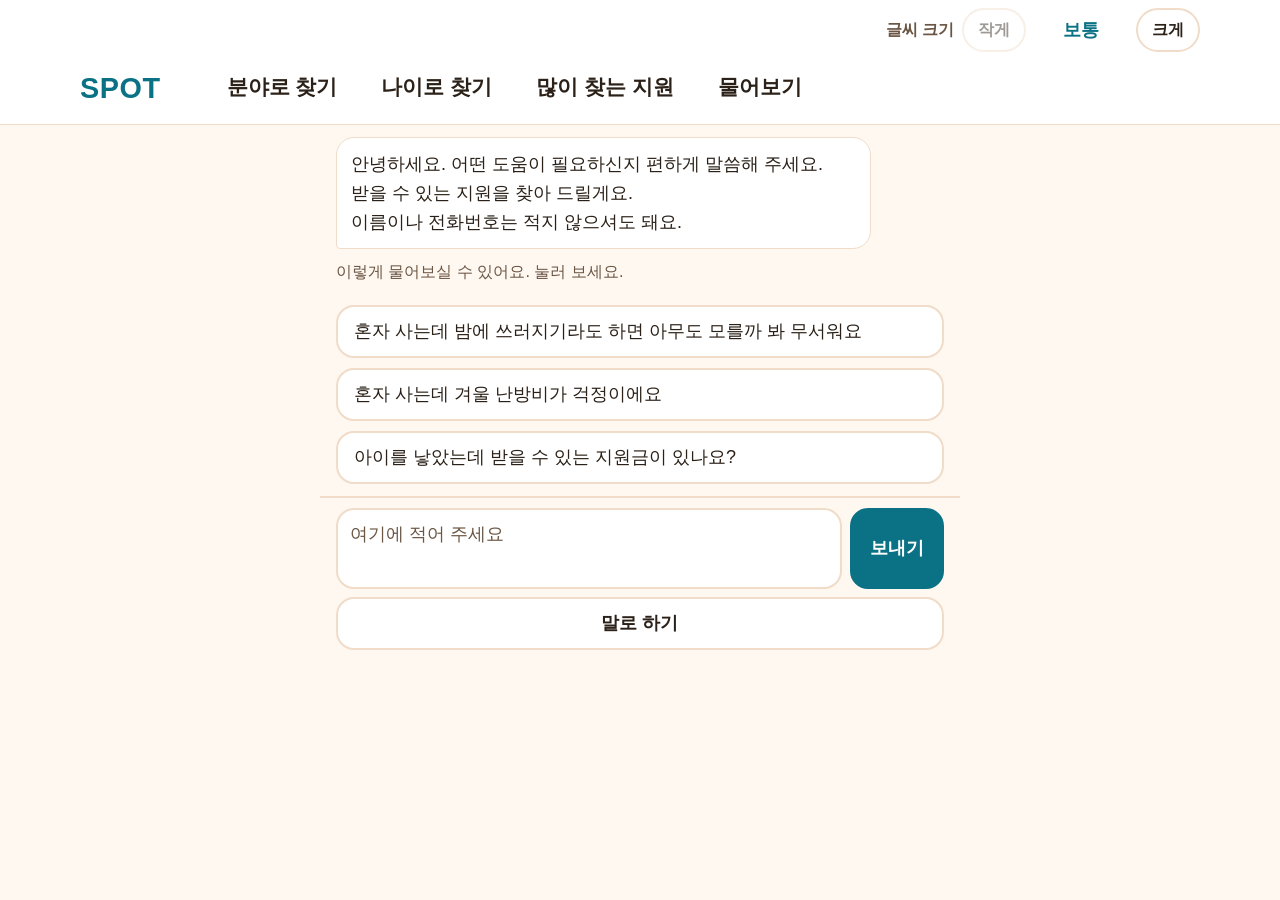
<file: web/chat.html>
<!DOCTYPE html>
<html lang="ko">
<head>
  <meta charset="UTF-8">
  <meta name="viewport" content="width=device-width, initial-scale=1">
  <title>물어보기 - SPOT</title>
  <link rel="manifest" href="manifest.webmanifest">
  <meta name="theme-color" content="#fff8f1">
  <link rel="icon" type="image/png" sizes="32x32" href="icons/favicon-32.png">
  <link rel="apple-touch-icon" href="icons/apple-touch-icon.png">
  <link rel="stylesheet" href="css/style.css">
  <script src="js/settings.js"></script>
</head>
<body>
  <div class="page chat-page">

    <main id="log" class="chat-log" aria-live="polite"></main>

    <form id="form" class="chat-form">
      <label for="message" class="sr-only">궁금한 점을 적어 주세요</label>
      <textarea id="message" rows="2" maxlength="300" placeholder="여기에 적어 주세요"></textarea>
      <button type="submit" class="btn btn-primary" id="send">보내기</button>
      <button type="button" class="btn mic" id="mic" hidden>말로 하기</button>
    </form>
  </div>

  <script src="js/nav.js"></script>
  <script src="js/api.js"></script>
  <script src="js/chat.js"></script>
</body>
</html>
</file>
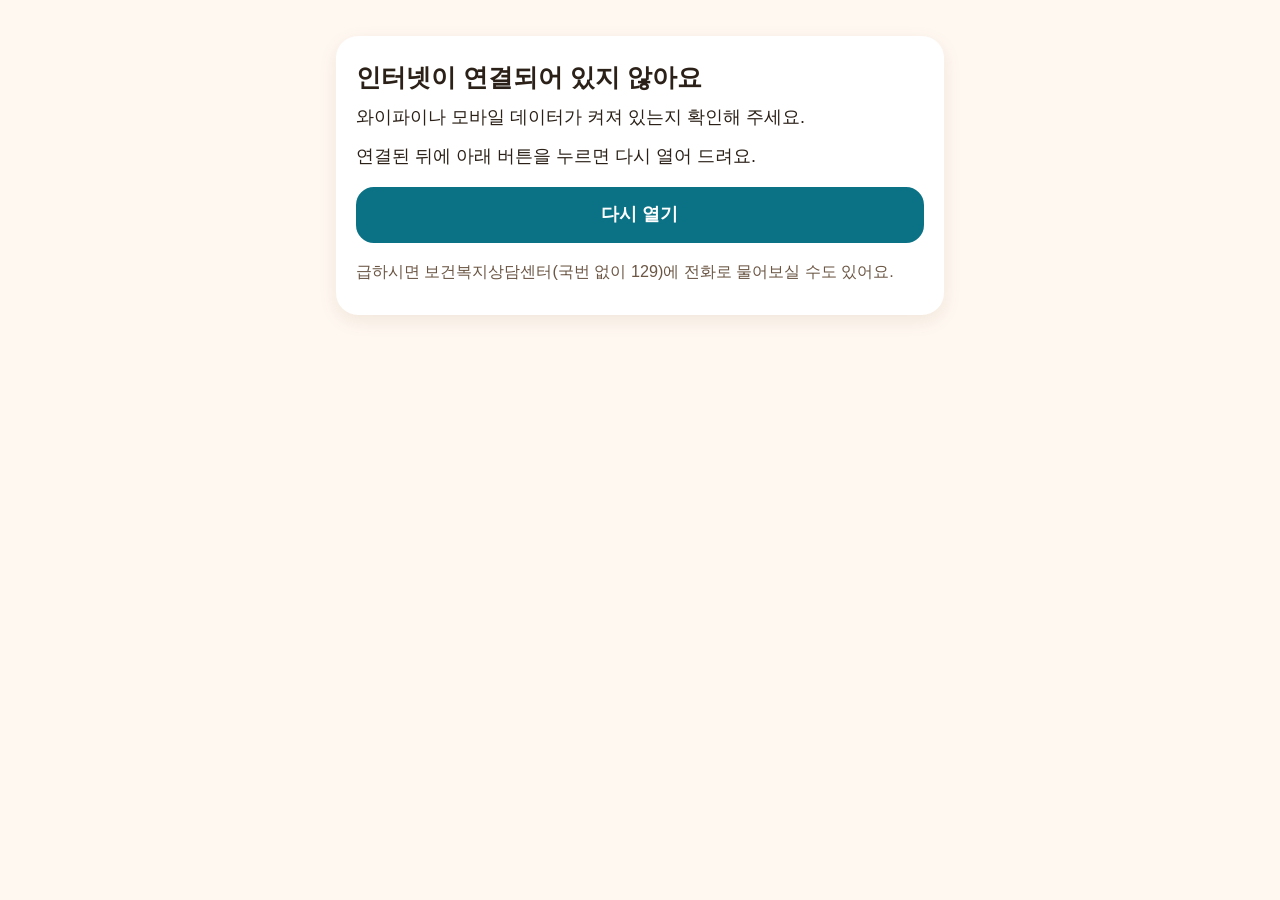
<file: web/offline.html>
<!DOCTYPE html>
<html lang="ko">
<head>
  <meta charset="UTF-8">
  <meta name="viewport" content="width=device-width, initial-scale=1">
  <title>인터넷 연결 확인 - SPOT</title>
  <meta name="theme-color" content="#fff8f1">
  <link rel="icon" type="image/png" sizes="32x32" href="icons/favicon-32.png">
  <link rel="stylesheet" href="css/style.css">
  <script src="js/settings.js"></script>
</head>
<body>
  <!-- 인터넷이 끊겼는데 저장해 둔 화면도 없을 때 서비스 워커가 대신 보여 주는 화면 -->
  <div class="page">
    <main class="card offline-page">
      <h1>인터넷이 연결되어 있지 않아요</h1>
      <p>와이파이나 모바일 데이터가 켜져 있는지 확인해 주세요.</p>
      <p>연결된 뒤에 아래 버튼을 누르면 다시 열어 드려요.</p>
      <button type="button" class="btn btn-primary" onclick="location.reload()">다시 열기</button>
      <p class="muted">급하시면 보건복지상담센터(국번 없이 129)에 전화로 물어보실 수도 있어요.</p>
    </main>
  </div>
</body>
</html>
</file>
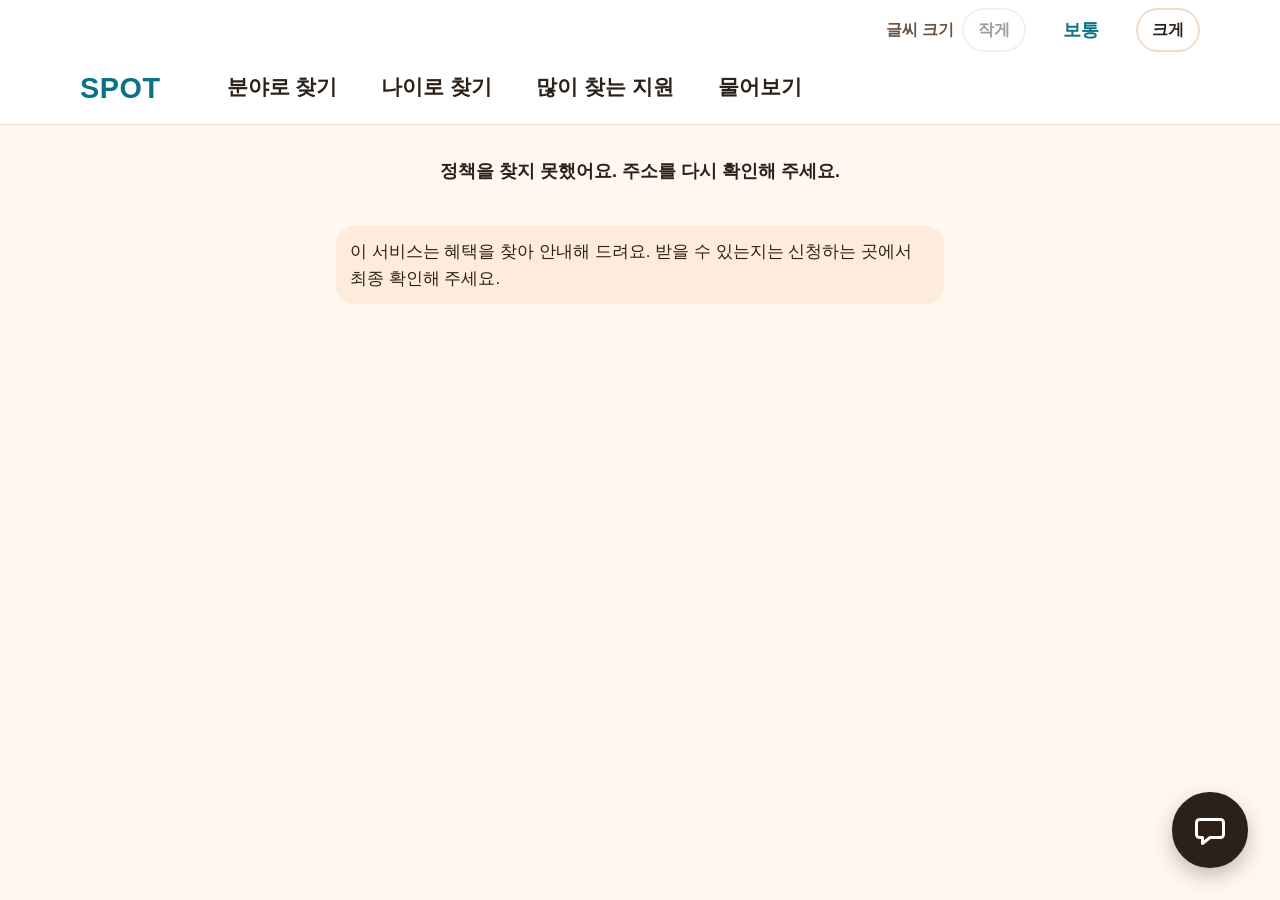
<file: web/policy.html>
<!DOCTYPE html>
<html lang="ko">
<head>
  <meta charset="UTF-8">
  <meta name="viewport" content="width=device-width, initial-scale=1">
  <title>지원 자세히 보기 - SPOT</title>
  <link rel="manifest" href="manifest.webmanifest">
  <meta name="theme-color" content="#fff8f1">
  <link rel="icon" type="image/png" sizes="32x32" href="icons/favicon-32.png">
  <link rel="apple-touch-icon" href="icons/apple-touch-icon.png">
  <link rel="stylesheet" href="css/style.css">
  <script src="js/settings.js"></script>
</head>
<body>
  <div class="page has-fab">

    <main id="main" aria-live="polite"></main>

    <p class="notice">이 서비스는 혜택을 찾아 안내해 드려요. 받을 수 있는지는 신청하는 곳에서 최종 확인해 주세요.</p>
  </div>

  <a class="chat-fab" href="chat.html" aria-label="궁금한 것 물어보기"><svg class="fab-icon" aria-hidden="true" viewBox="0 0 24 24"><path d="M5 5h14a2 2 0 0 1 2 2v8a2 2 0 0 1-2 2h-7l-5 4v-4H5a2 2 0 0 1-2-2V7a2 2 0 0 1 2-2z"/></svg><span class="fab-label">물어보기</span></a>

  <script src="js/nav.js"></script>
  <script src="js/api.js"></script>
  <script src="js/policy.js"></script>
  <script src="js/fab.js"></script>
</body>
</html>
</file>
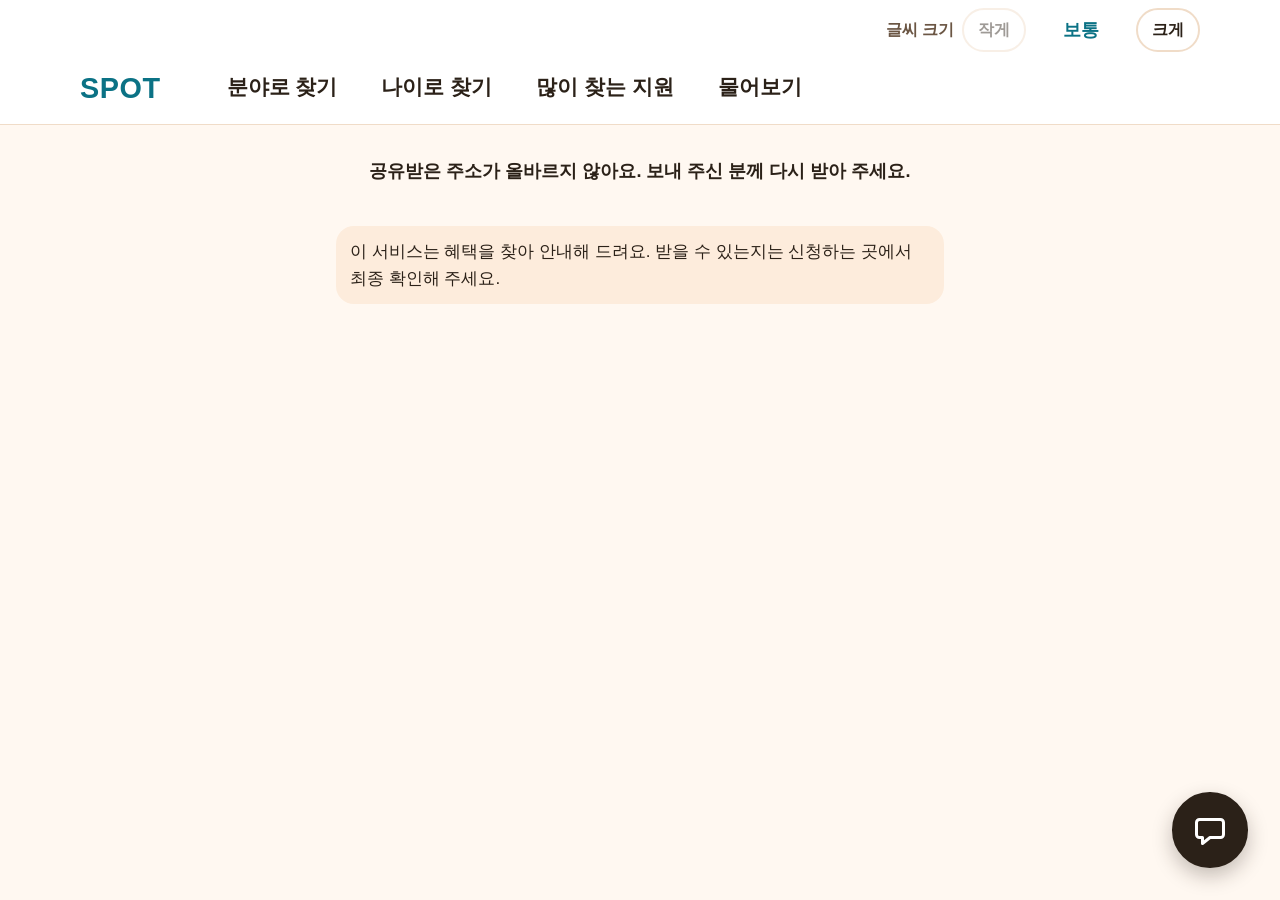
<file: web/share.html>
<!DOCTYPE html>
<html lang="ko">
<head>
  <meta charset="UTF-8">
  <meta name="viewport" content="width=device-width, initial-scale=1">
  <title>가족이 찾은 정부 지원 - SPOT</title>
  <!-- 카카오톡 등에서 링크를 보냈을 때 보이는 미리보기 -->
  <meta property="og:type" content="website">
  <meta property="og:title" content="가족이 찾은 정부 지원을 확인해 보세요">
  <meta property="og:description" content="SPOT에서 찾은, 확인해 볼 만한 정부·지자체 지원이에요. 눌러서 자세히 보세요.">
  <meta property="og:image" content="icons/icon-512.png">
  <link rel="manifest" href="manifest.webmanifest">
  <meta name="theme-color" content="#fff8f1">
  <link rel="icon" type="image/png" sizes="32x32" href="icons/favicon-32.png">
  <link rel="apple-touch-icon" href="icons/apple-touch-icon.png">
  <link rel="stylesheet" href="css/style.css">
  <script src="js/settings.js"></script>
</head>
<body>
  <div class="page has-fab">

    <main id="main" aria-live="polite"></main>

    <p class="notice">이 서비스는 혜택을 찾아 안내해 드려요. 받을 수 있는지는 신청하는 곳에서 최종 확인해 주세요.</p>
  </div>

  <a class="chat-fab" href="chat.html" aria-label="궁금한 것 물어보기"><svg class="fab-icon" aria-hidden="true" viewBox="0 0 24 24"><path d="M5 5h14a2 2 0 0 1 2 2v8a2 2 0 0 1-2 2h-7l-5 4v-4H5a2 2 0 0 1-2-2V7a2 2 0 0 1 2-2z"/></svg><span class="fab-label">물어보기</span></a>

  <script src="js/nav.js"></script>
  <script src="js/api.js"></script>
  <script src="js/share.js"></script>
  <script src="js/fab.js"></script>
</body>
</html>
</file>
<file: web/css/style.css>
/* SPOT 공통 스타일 — 모바일 우선, 큰 글씨, 큰 버튼
   디자인: "C. 따뜻한 파스텔" (2026-11-18) — 크림색 바탕, 청록 강조색, 분야마다 파스텔 동그라미, 둥근 모양 */

:root {
  --bg: #fff8f1;              /* 크림색 바탕 */
  --surface: #ffffff;
  --text: #2b2118;            /* 따뜻한 짙은 갈색 (검정 대신) */
  --muted: #6b5644;
  --line: #f0dcc8;
  --primary: #0b7285;         /* 청록 */
  --primary-dark: #095c6b;    /* 누르고 있을 때 */
  --primary-text: #ffffff;
  --soft: #fdecdc;
  --warn-bg: #fff0d4;
  --warn-text: #6b3b00;
  --private-bg: #e3f2f4;       /* 민간 지원 표시 (정부 지원과 구분) */
  --private-text: #095c6b;
  --fab-bg: #2b2118;          /* 물어보기 버튼 */
  --card-line: transparent;   /* 카드는 테두리 대신 그림자 */
  --shadow: 0 6px 18px rgba(120, 80, 40, 0.10);
  --radius: 18px;
  font-size: 18px;            /* 기본 글자 크기. 다른 크기는 모두 rem 으로 잡는다 */
}

* { box-sizing: border-box; }

html { -webkit-text-size-adjust: 100%; }

body {
  margin: 0;
  background: var(--bg);
  color: var(--text);
  font-family: "Pretendard", "Apple SD Gothic Neo", "Malgun Gothic", "Noto Sans KR", sans-serif;
  line-height: 1.6;
  word-break: keep-all;       /* 낱말 중간에서 줄이 바뀌지 않게 */
  overflow-wrap: anywhere;    /* 긴 주소·영문은 화면 밖으로 나가지 않게 */
}

.page {
  max-width: 640px;
  margin: 0 auto;
  padding: 12px 16px 32px;
}

/* ---------- 모든 화면 맨 위 머리줄 (js/nav.js) ----------
   휴대폰: 왼쪽 "SPOT"(누르면 시작 화면), 오른쪽 "글씨 크기 [작게] [크게]". 메뉴는 컴퓨터에서만.
   ([← 뒤로] [처음으로] 버튼 줄은 2026-11-18 사용자 요청으로 뺐다) */

.site-nav {
  display: flex;
  flex-wrap: wrap;
  align-items: center;
  justify-content: space-between;
  gap: 8px;
  max-width: 640px;
  margin: 0 auto;
  padding: 12px 16px 4px;
}
.site-nav-inner { order: 1; }
.nav-util { order: 2; }
.site-menu { display: none; }
.site-logo { font-size: 1.45rem; font-weight: 800; letter-spacing: 0.02em; color: var(--primary); text-decoration: none; }
.nav-font { gap: 6px; }
.nav-font .font-level { position: absolute; width: 1px; height: 1px; overflow: hidden; clip-path: inset(50%); white-space: nowrap; }
.nav-pill {
  min-height: 44px;
  padding: 0 14px;
  border: 2px solid var(--line);
  border-radius: 999px;
  background: var(--surface);
  color: var(--text);
  font: inherit;
  font-size: 0.9rem;
  font-weight: 700;
  cursor: pointer;
}
/* 컴퓨터의 작은 채팅 창 안에서는 머리줄을 숨긴다 */
.embed .site-nav { display: none; }

/* 조건 고르기의 [← 앞 단계로] */
.step-back { margin-top: 8px; color: var(--muted); }

/* ---------- 버튼 ---------- */

.btn {
  display: flex;
  align-items: center;
  justify-content: center;
  width: 100%;
  min-height: 56px;
  padding: 10px 16px;
  border: 2px solid var(--line);
  border-radius: var(--radius);
  background: var(--surface);
  color: var(--text);
  font: inherit;
  font-weight: 600;
  text-align: center;
  text-decoration: none;
  cursor: pointer;
}

.btn:active { background: var(--soft); }
.btn:focus-visible, a:focus-visible { outline: 3px solid var(--primary); outline-offset: 2px; }
.btn[disabled] { color: var(--muted); background: #f5ece3; cursor: default; }

.btn-primary { background: var(--primary); border-color: var(--primary); color: var(--primary-text); }
.btn-primary:active { background: var(--primary-dark); }
.btn-quiet { min-height: 48px; font-weight: 500; }
.btn-big { min-height: 96px; font-size: 1.3rem; }

.stack { display: grid; gap: 10px; }
.row { display: grid; grid-template-columns: 1fr 1fr; gap: 10px; }

/* ---------- 글 ---------- */

h1 { font-size: 1.5rem; line-height: 1.35; margin: 4px 0 8px; }
h2 { font-size: 1.15rem; margin: 0 0 6px; }
p { margin: 0 0 10px; }

.lead { color: var(--muted); margin-bottom: 16px; }
.muted { color: var(--muted); font-size: 0.9rem; }
.step-count { color: var(--primary); font-weight: 700; margin: 0; }
.status { padding: 20px 4px; text-align: center; font-weight: 600; }
.notice {
  margin-top: 20px;
  padding: 12px 14px;
  border-radius: var(--radius);
  background: var(--soft);
  font-size: 0.95rem;
}

/* ---------- 시작 화면, 검색창 ---------- */

/* 선으로 그린 그림 (분야 버튼, 물어보기 버튼) */
.tile svg, .fab-icon {
  flex: none;
  width: 1.55rem;
  height: 1.55rem;
  fill: none;
  stroke: currentColor;
  stroke-width: 2;
  stroke-linecap: round;
  stroke-linejoin: round;
}

/* 시작 화면 위쪽: 이름과 화면 설정, 인사, 큰 제목, 검색창 */
.page.home { padding-top: 0; }
.hero {
  display: grid;
  gap: 16px;
  padding: 16px 0 8px;
  color: var(--text);
}
.hero-top { display: flex; align-items: center; justify-content: space-between; }
.brand { margin: 0; font-size: 1.45rem; font-weight: 800; letter-spacing: 0.02em; color: var(--primary); }
.hero-greet { display: grid; gap: 4px; }
.hello { margin: 0; color: var(--muted); font-weight: 500; }
.hero h1 { margin: 0; font-size: 1.5rem; line-height: 1.38; font-weight: 800; }
/* 화면 설정 알약 버튼 */
.hero-pill {
  display: flex;
  align-items: center;
  gap: 6px;
  min-height: 44px;
  padding: 0 14px;
  border: 2px solid var(--line);
  border-radius: 999px;
  background: var(--surface);
  color: var(--text);
  font: inherit;
  font-size: 0.9rem;
  font-weight: 700;
  text-decoration: none;
  cursor: pointer;
}
.hero-toggles { display: flex; flex-wrap: wrap; justify-content: flex-end; gap: 8px; }
.hero-top { flex-wrap: wrap; gap: 8px; }   /* 글씨를 키워 자리가 모자라면 설정 버튼이 아랫줄로 내려간다 */
/* 시작 화면 검색창: 흰 알약 모양 상자 안에 입력칸과 찾기 버튼 */
.hero .search-form {
  align-items: center;
  gap: 6px;
  padding: 5px 5px 5px 18px;
  border: 2px solid var(--card-line);
  border-radius: 999px;
  background: var(--surface);
  box-shadow: var(--shadow);
}
.hero .search-form:focus-within { outline: 3px solid var(--primary); outline-offset: 2px; }
.hero .search-form input { min-height: 50px; padding: 0; border: 0; background: transparent; }
.hero .search-form input:focus { outline: none; }
.hero .search-form .btn { min-height: 50px; border-radius: 999px; border-color: var(--primary); background: var(--primary); color: var(--primary-text); font-weight: 800; }

.home-title { margin-top: 28px; margin-bottom: 12px; font-size: 1.15rem; font-weight: 800; }

/* 분야 버튼: 파스텔 동그라미 그림 + 아래 이름 (한 줄에 3개) */
.row.tiles { grid-template-columns: repeat(3, minmax(0, 1fr)); gap: 14px 8px; }
html[data-size="2"] .row.tiles, html[data-size="3"] .row.tiles { grid-template-columns: repeat(2, minmax(0, 1fr)); }
.tile {
  flex-direction: column;
  justify-content: flex-start;
  gap: 8px;
  min-height: 0;
  padding: 8px 2px;
  border-color: transparent;
  background: transparent;
  font-weight: 700;
}
.tile:hover { background: var(--soft); }
.tile svg { width: 3.6rem; height: 3.6rem; padding: 0.95rem; border-radius: 50%; overflow: visible; }
/* 분야마다 다른 파스텔 색 (순서는 index.html 의 분야 순서) */
.tiles .tile:nth-child(1) svg { background: #ffe8cc; color: #c2410c; }   /* 생활비 */
.tiles .tile:nth-child(2) svg { background: #ffe3e3; color: #c92a2a; }   /* 병원·건강 */
.tiles .tile:nth-child(3) svg { background: #f3d9fa; color: #9c36b5; }   /* 돌봄 */
.tiles .tile:nth-child(4) svg { background: #d3f9d8; color: #2b8a3e; }   /* 집·주거 */
.tiles .tile:nth-child(5) svg { background: #d0ebff; color: #1864ab; }   /* 일자리 */
.tiles .tile:nth-child(6) svg { background: #ffdeeb; color: #c2255c; }   /* 임신·출산 */
.tiles .tile:nth-child(7) svg { background: #fff3bf; color: #a15c07; }   /* 아이·교육 */
.tiles .tile:nth-child(8) svg { background: #e5dbff; color: #6741d9; }   /* 문화·여가 */
.tiles .tile:nth-child(9) svg { background: #c5f6fa; color: #0b7285; }   /* 안전·편의 */
.tiles .tile:nth-child(10) svg { background: #e9fac8; color: #5c940d; }  /* 농사·어업 */

/* 이렇게 찾아보세요: 번호가 붙은 낱말 목록 */
.popular {
  margin: 0;
  padding: 4px 18px;
  list-style: none;
  border: 2px solid var(--card-line);
  border-radius: 22px;
  background: var(--surface);
  box-shadow: var(--shadow);
}
.popular li + li { border-top: 1px solid var(--line); }
.popular a { display: flex; align-items: center; gap: 12px; min-height: 54px; color: var(--text); font-weight: 600; text-decoration: none; }
.popular a:hover { color: var(--primary); text-decoration: underline; }
.popular .rank { width: 1.4rem; font-weight: 800; color: var(--primary); }

/* 흰 상자 (내 조건으로 찾기) */
.panel {
  display: grid;
  gap: 14px;
  padding: 20px;
  border: 2px solid var(--card-line);
  border-radius: 22px;
  background: var(--surface);
  box-shadow: var(--shadow);
}
.panel p { margin: 0; color: var(--muted); }

.search-form {
  display: grid;
  grid-template-columns: 1fr auto;   /* 검색창 옆에 찾기 버튼 */
  gap: 8px;
}
.search-form .btn { width: auto; min-width: 4.6rem; }

.search-form input, .field select {
  width: 100%;
  min-width: 0;
  min-height: 56px;
  padding: 10px 12px;
  border: 2px solid var(--line);
  border-radius: var(--radius);
  background: var(--surface);
  color: var(--text);
  font: inherit;
}
.search-form input:focus, .field select:focus { outline: 3px solid var(--primary); outline-offset: 1px; }
.search-form input::placeholder { color: var(--muted); }

/* 결과 위의 검색창 + 분야 고르기 */
.filter-box { display: grid; gap: 10px; margin: 8px 0 12px; }
.field { display: grid; grid-template-columns: auto 1fr; align-items: center; gap: 10px; }
.field-name { font-weight: 700; }
.filter-box ~ .chosen { margin-bottom: 8px; }
.filter-box ~ .btn { margin-bottom: 14px; }
.results > .btn-primary { margin-top: 12px; }

/* 표시(체크) 상자 + 글: 누르기 쉽게 줄 전체를 크게 잡는다 */
.check { display: flex; align-items: center; gap: 10px; min-height: 48px; cursor: pointer; }
.check input { flex: none; width: 1.5rem; height: 1.5rem; accent-color: var(--primary); }

/* 분야를 모두 늘어놓은 목록 (컴퓨터 화면에서만 보인다. 휴대폰은 위의 펼침 목록) */
.cat-list { display: none; gap: 2px; }
.cat-list .field-name { margin: 0 0 6px; }
.cat { min-height: 46px; justify-content: flex-start; border-color: transparent; background: transparent; font-weight: 500; text-align: left; }
.cat.on { border-color: var(--primary); background: var(--primary); color: var(--primary-text); font-weight: 700; }


/* ---------- 컴퓨터 화면에서 뜨는 채팅 창 ---------- */

.chat-panel {
  position: fixed;
  right: 24px;
  bottom: 24px;
  z-index: 6;
  display: flex;
  flex-direction: column;
  width: 400px;
  height: min(640px, calc(100vh - 48px));
  overflow: hidden;
  border: 2px solid var(--line);
  border-radius: 22px;
  background: var(--bg);
  box-shadow: 0 12px 36px rgba(60, 40, 20, 0.28);
}
.chat-panel-head {
  display: flex;
  align-items: center;
  justify-content: space-between;
  padding: 10px 14px;
  background: var(--primary);
  color: var(--primary-text);
  font-weight: 800;
}
.chat-panel iframe { flex: 1; width: 100%; border: 0; }

/* ---------- 말로 물어보기 버튼 (모든 화면 오른쪽 아래에 떠 있다) ---------- */

.chat-fab {
  position: fixed;
  right: 16px;
  bottom: 16px;
  bottom: calc(16px + env(safe-area-inset-bottom));
  z-index: 5;
  display: flex;
  align-items: center;               /* 그림 옆에 글자 (휴대폰. 그림만 있는 버튼은 쓰지 않는다) */
  justify-content: center;
  gap: 8px;
  min-height: 3.4rem;
  padding: 0 1.3rem;
  border: 2px solid var(--fab-bg);
  border-radius: 999px;
  background: var(--fab-bg);
  color: #ffffff;
  font-size: 1rem;
  font-weight: 800;
  line-height: 1.2;
  text-decoration: none;
  box-shadow: 0 8px 20px rgba(43, 33, 24, 0.28);
}
.chat-fab:active { background: #4a3a2c; }

/* 떠 있는 버튼이 맨 아래 글을 가리지 않게 자리를 비워 둔다 */
.page.has-fab { padding-bottom: 6.4rem; }

/* ---------- 선택지 ---------- */

/* 시·군·구처럼 많은 선택지는 스크롤 목록으로 */
.options-scroll {
  max-height: 58vh;
  overflow-y: auto;
  padding: 2px;
  border: 2px solid var(--line);
  border-radius: var(--radius);
  background: var(--surface);
}

.options-scroll .btn { border-width: 0 0 1px; border-radius: 0; justify-content: flex-start; text-align: left; }
.options-scroll .btn:last-child { border-bottom: 0; }

.chosen { display: flex; flex-wrap: wrap; gap: 6px; margin: 0 0 12px; padding: 0; list-style: none; }
.chosen li { padding: 4px 10px; border-radius: 999px; background: var(--soft); font-size: 0.9rem; font-weight: 600; }

/* ---------- 정책 카드 ---------- */

.card {
  padding: 18px;
  border: 2px solid var(--card-line);
  border-radius: 22px;
  background: var(--surface);
  box-shadow: var(--shadow);
}

.card h2 { font-size: 1.2rem; line-height: 1.4; }
.card .agency { color: var(--muted); margin-bottom: 8px; }
.card .actions { margin-top: 12px; }
.card .foot { margin: 10px 0 0; }
.card .period { margin: 6px 0 0; font-weight: 700; }

.badge {
  display: inline-block;
  margin-bottom: 8px;
  padding: 3px 10px;
  border-radius: 999px;
  background: var(--warn-bg);
  color: var(--warn-text);
  font-size: 0.9rem;
  font-weight: 700;
}
.badge-private {
  margin-right: 6px;
  background: var(--private-bg);
  color: var(--private-text);
}

/* ---------- 인터넷이 끊겼을 때 ---------- */

.offline-banner {
  position: sticky;
  top: 0;
  z-index: 20;
  margin: 0;
  padding: 12px 16px;
  background: var(--warn-bg);
  color: var(--warn-text);
  font-weight: 700;
  text-align: center;
}
.offline-page { margin-top: 24px; }
.offline-page h1 { font-size: 1.4rem; line-height: 1.4; }
.offline-page .btn { margin: 16px 0; }

/* ---------- 정책 상세 ---------- */

.section { margin-top: 12px; }
.section .body { white-space: pre-line; margin: 0; }
.section .body.clamped {
  display: -webkit-box;
  -webkit-box-orient: vertical;
  -webkit-line-clamp: 8;
  overflow: hidden;
}
.section .btn { margin-top: 10px; }

.contact-list { display: grid; gap: 8px; margin: 0; padding: 0; list-style: none; }
.contact-list .who { display: block; margin-bottom: 4px; }

[hidden] { display: none !important; }

/* ---------- 화면 설정: 글씨 크기 ---------- */

/* 글씨 크기 4단계 (js/settings.js): 보통 18px, 조금 크게 20px, 크게 22px, 가장 크게 24px */
html[data-size="1"] { font-size: 20px; }
html[data-size="2"] { font-size: 22px; }
html[data-size="3"] { font-size: 24px; }

/* 글씨 크기 버튼 묶음: "글씨 [작게] [크게]" */
.font-size { display: flex; align-items: center; gap: 6px; }
.font-name { font-size: 0.9rem; font-weight: 700; }
.font-size button[disabled] { opacity: 0.45; cursor: default; }


/* ---------- 채팅 ---------- */

.chat-log { display: flex; flex-direction: column; gap: 10px; padding-bottom: 12px; }

.bubble {
  max-width: 88%;
  padding: 12px 14px;
  border-radius: var(--radius);
  border: 1px solid var(--line);
  background: var(--surface);
  white-space: pre-line;
}
.bubble.bot { align-self: flex-start; border-bottom-left-radius: 4px; }
.bubble.user { align-self: flex-end; border-color: var(--primary); background: var(--primary); color: var(--primary-text); border-bottom-right-radius: 4px; }
.bubble.waiting { color: var(--muted); font-weight: 600; }

.picker { padding: 12px; border: 2px solid var(--primary); border-radius: var(--radius); background: var(--surface); }
.picker-title { font-weight: 700; margin-bottom: 8px; }
.picker .btn-quiet { margin-top: 10px; }
.picker .options-scroll { max-height: 46vh; }

.example { justify-content: flex-start; text-align: left; }
.results, .result-actions { width: 100%; }
.result-actions { margin-top: 4px; }

/* 입력창은 화면 아래에 붙어 있다 */
.chat-form {
  position: sticky;
  bottom: 0;
  display: grid;
  grid-template-columns: 1fr auto;   /* 입력창 옆에 보내기 버튼 (화면을 덜 가리게) */
  align-items: stretch;
  gap: 8px;
  margin: 0 -16px;
  padding: 10px 16px 14px;
  border-top: 2px solid var(--line);
  background: var(--bg);
}
.chat-form textarea {
  width: 100%;
  min-height: 64px;
  padding: 10px 12px;
  border: 2px solid var(--line);
  border-radius: var(--radius);
  background: var(--surface);
  color: var(--text);
  font: inherit;
  resize: none;
}
.chat-form textarea:focus { outline: 3px solid var(--primary); outline-offset: 1px; }
.chat-form textarea::placeholder { color: var(--muted); }
.chat-form .btn { width: auto; min-width: 5.2rem; }
/* [말로 하기]는 입력창 아래 한 줄을 다 쓴다. 듣는 중에는 색을 반대로 */
.chat-form .mic { grid-column: 1 / -1; width: 100%; min-height: 48px; }
.chat-form .mic.on { background: var(--primary); border-color: var(--primary); color: var(--primary-text); }

/* [소리로 듣기] */
.btn.speak { display: inline-flex; width: auto; min-height: 48px; padding: 6px 16px; }
.chat-log > .btn.speak { align-self: flex-start; }
.card .btn.speak, .card .btn[href*="mkclInsertNblgPage"] { margin-top: 10px; }  /* 복지로 모의계산 버튼 */

/* 화면에는 안 보이지만 화면 읽어 주는 프로그램은 읽는 글 */
.sr-only { position: absolute; width: 1px; height: 1px; overflow: hidden; clip-path: inset(50%); white-space: nowrap; }

/* ---------- 주민센터에서 보여주기 ---------- */

.no-scroll { overflow: hidden; }

.office {
  position: fixed;
  inset: 0;
  z-index: 10;
  display: flex;
  flex-direction: column;
  gap: 12px;
  padding: 16px;
  background: var(--surface);
  color: var(--text);
}
.office-title { margin: 0; font-size: 1.2rem; font-weight: 700; color: var(--primary); }
.office-body { flex: 1; overflow-y: auto; }
.office-item { padding: 14px 0; border-bottom: 2px solid var(--line); }
.office-item h2 { font-size: 1.7rem; line-height: 1.35; margin-bottom: 8px; }
.office-item p { font-size: 1.35rem; line-height: 1.45; margin-bottom: 6px; }

/* ---------- 컴퓨터 화면 (폭 900px 이상): 같은 내용을 넓게 배치한다 ---------- */

@media (min-width: 900px) {
  .page.home, .page.wide { max-width: 1184px; padding-left: 32px; padding-right: 32px; }

  /* 시작 화면: 인사·제목과 검색창을 가운데에 둔다 */
  .hero { gap: 22px; padding: 20px 0 16px; }
  .hero-greet { text-align: center; }
  .hero h1 { font-size: 2.1rem; }
  .hero h1 br { display: none; }
  .hero .search-form { width: 100%; max-width: 720px; margin: 0 auto; }
  .hero .search-form .btn { min-width: 6.5rem; }
  .hero-toggles { gap: 10px; }

  .row.tiles, html[data-size="2"] .row.tiles, html[data-size="3"] .row.tiles { grid-template-columns: repeat(5, minmax(0, 1fr)); gap: 20px 14px; }
  .tile { padding: 14px 6px; }
  .tile svg { width: 4.4rem; height: 4.4rem; padding: 1.15rem; }
  .popular { display: grid; grid-template-columns: repeat(2, minmax(0, 1fr)); column-gap: 32px; }
  .popular li + li { border-top: 0; }
  .popular li:nth-child(n+3) { border-top: 1px solid var(--line); }

  .panel { grid-template-columns: 1fr auto; align-items: center; padding: 26px 28px; }
  .panel .btn { width: 280px; }

  /* 결과 화면: 왼쪽에 좁히는 도구, 오른쪽에 카드 여러 줄 */
  main.results {
    display: grid;
    grid-template-columns: 300px minmax(0, 1fr);
    grid-template-rows: auto auto auto 1fr;
    column-gap: 28px;
    align-items: start;
  }
  main.results > * { grid-column: 2; }
  main.results > .filters {
    grid-column: 1;
    grid-row: 1 / span 4;
    position: sticky;
    top: 16px;
    padding: 20px;
    border: 2px solid var(--line);
    border-radius: 16px;
    background: var(--surface);
  }
  .filters .filter-box { margin-top: 0; }
  .filters .field { display: none; }
  .filters .cat-list { display: grid; }
  .filters > .btn { margin-bottom: 0; }
  .results > .btn-primary { width: 240px; justify-self: center; }
  .cards { grid-template-columns: repeat(auto-fill, minmax(300px, 1fr)); gap: 16px; }
  .cards .card { display: flex; flex-direction: column; }
  .cards .card .badge { align-self: flex-start; }
  .cards .card .actions { margin-top: auto; padding-top: 12px; }
  .page.wide .notice { margin-top: 28px; }

  /* 물어보기 버튼: 컴퓨터에서는 그림만 둔 동그라미 (이름은 aria-label 로 읽어 준다. 사용자 요청) */
  .chat-fab { right: 32px; bottom: 32px; width: 4.2rem; height: 4.2rem; padding: 0; border-radius: 50%; }
  .chat-fab .fab-label { display: none; }
  .chat-fab .fab-icon { width: 2rem; height: 2rem; }

  /* 위쪽 메뉴: 흰 띠에 이름과 메뉴. 메뉴에 마우스를 올리면 아래로 전체 메뉴가 펼쳐진다 */
  .site-nav {
    display: block;
    position: relative;
    z-index: 7;
    max-width: none;
    margin: 0;
    padding: 0;
    background: var(--surface);
    border-bottom: 1px solid var(--line);
  }
  .site-menu { display: flex; }
  .embed .site-nav { display: none; }
  .site-nav-inner {
    display: flex;
    flex-wrap: wrap;            /* 글씨를 가장 크게 해도 화면 밖으로 나가지 않게 */
    align-items: center;
    column-gap: 48px;
    max-width: 1184px;
    min-height: 72px;
    margin: 0 auto;
    padding: 0 32px;
  }
  .site-logo { font-size: 1.6rem; }
  .site-menu { gap: 8px; margin: 0; padding: 0; list-style: none; }
  .site-menu-btn {
    min-height: 60px;
    padding: 0 18px;
    border: 0;
    border-bottom: 3px solid transparent;
    background: none;
    color: var(--text);
    font: inherit;
    font-size: 1.15rem;
    font-weight: 800;
    cursor: pointer;
  }
  /* 메뉴 위의 얇은 줄: 오른쪽에 글씨 크기 */
  .nav-util {
    display: flex;
    justify-content: flex-end;
    max-width: 1184px;
    margin: 0 auto;
    padding: 8px 32px 0;
  }
  .nav-font { gap: 8px; }
  .nav-font .font-name { color: var(--muted); }
  .nav-font .font-level { position: static; width: auto; height: auto; overflow: visible; clip-path: none; min-width: 5.2em; text-align: center; font-weight: 700; color: var(--primary); }
  .nav-pill:hover:not([disabled]) { border-color: var(--primary); color: var(--primary); }

  .site-menu-item { position: relative; }
  .site-menu-item.open .site-menu-btn { color: var(--primary); border-bottom-color: var(--primary); }
  /* 펼침 상자: 마우스를 올린 메뉴 하나만, 그 이름 바로 아래에 뜬다 */
  .drop {
    display: none;
    position: absolute;
    top: 100%;
    left: 0;
    min-width: 260px;
    padding: 10px;
    border: 2px solid var(--line);
    border-top: 3px solid var(--primary);
    border-radius: 0 0 14px 14px;
    background: var(--surface);
    box-shadow: 0 14px 28px rgba(17, 24, 39, 0.16);
  }
  .site-menu-item.open .drop { display: block; }
  .drop.wide { min-width: 360px; }
  .drop ul { display: grid; gap: 2px; margin: 0; padding: 0; list-style: none; }
  .drop.wide ul { grid-template-columns: 1fr 1fr; column-gap: 8px; }
  .drop a { display: block; padding: 10px 12px; border-radius: 8px; color: var(--text); text-decoration: none; white-space: nowrap; }
  .drop a:hover { background: var(--soft); color: var(--primary); text-decoration: underline; }
  .drop .muted { margin: 8px 12px 4px; white-space: normal; }

}

/* 이번 달 많이 본 지원: 기간 안내 (2026-11-25) */
.ranking-period { margin: -4px 0 8px; font-size: 0.9rem; }
</file>
